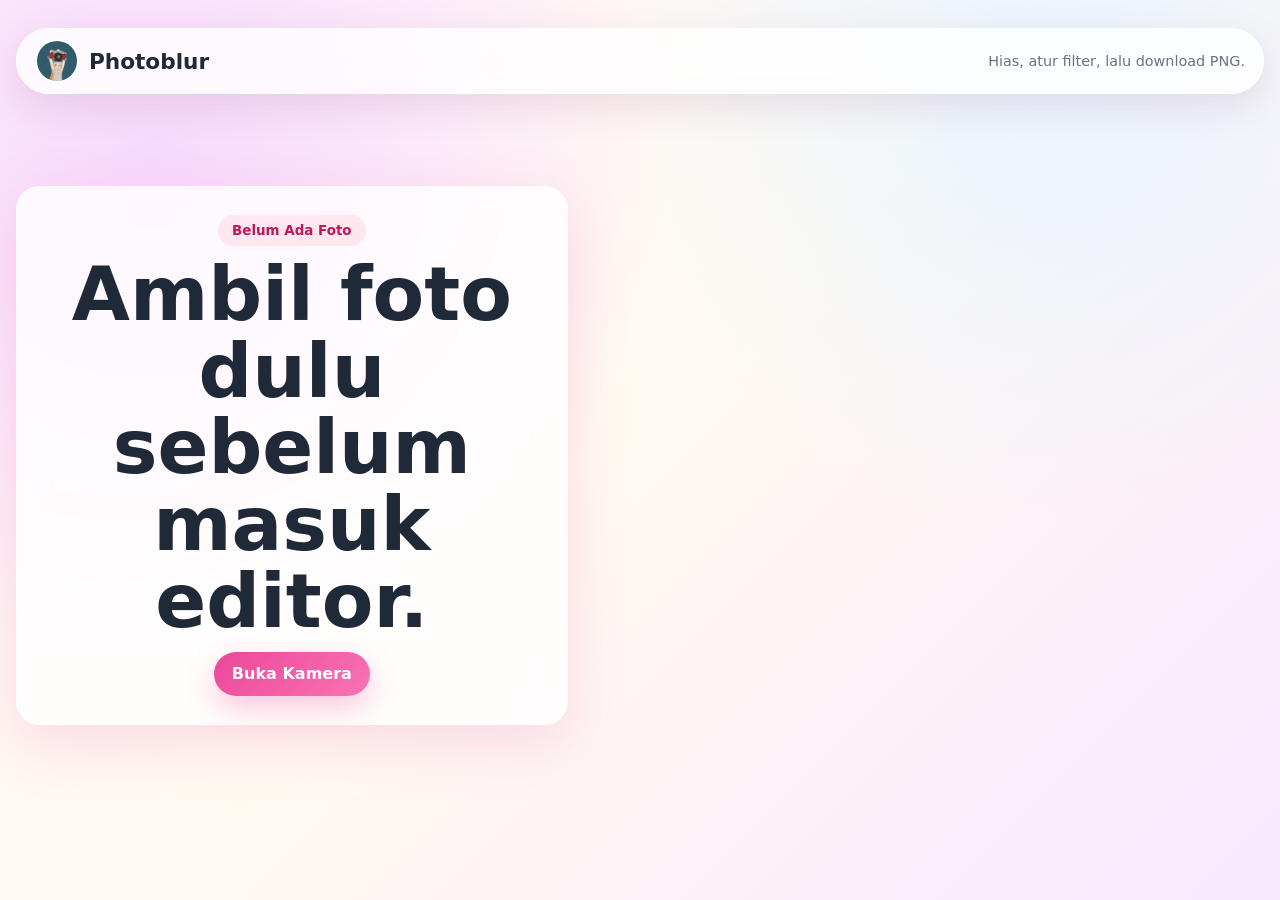
<file: frontend/editor.html>
<!doctype html>
<html lang="id">
  <head>
    <meta charset="utf-8">
    <meta name="viewport" content="width=device-width, initial-scale=1">
    <title>Editor - Photoblur</title>
    <link rel="icon" type="image/jpeg" href="assets/logo/cat-camera.jpeg">
    <link rel="apple-touch-icon" href="assets/logo/cat-camera.jpeg">
    <link rel="stylesheet" href="css/style.css">
    <link rel="stylesheet" href="css/editor.css">
    <link rel="stylesheet" href="css/responsive.css">
    <script type="module" src="js/editor.js"></script>
  </head>
  <body>
    <main class="page-shell editor-page">
      <nav class="navbar" aria-label="Navigasi utama">
        <a class="brand" href="index.html">
          <img src="assets/logo/cat-camera.jpeg" alt="Logo Photoblur">
          <span>Photoblur</span>
        </a>
        <span class="nav-note">Hias, atur filter, lalu download PNG.</span>
      </nav>

      <section class="editor-layout">
        <article class="preview-panel card">
          <p class="eyebrow">Preview</p>
          <div class="canvas-wrap">
            <canvas id="editorCanvas" width="900" height="1200" aria-label="Preview hasil foto"></canvas>
          </div>
          <div class="editor-actions">
            <button class="ghost-btn" id="undoButton" type="button">Undo</button>
            <button class="ghost-btn" id="redoButton" type="button">Redo</button>
            <button class="secondary-btn" id="resetDecorButton" type="button">Reset Dekorasi</button>
            <button class="secondary-btn" id="fullscreenButton" type="button">Preview Penuh</button>
          </div>
        </article>

        <aside class="controls-panel card">
          <div class="control-section">
            <h2>Layout</h2>
            <div class="option-grid" id="layoutOptions"></div>
          </div>
          <div class="control-section">
            <h2 id="frameSectionTitle">Frame</h2>
            <div class="option-grid" id="frameOptions"></div>
          </div>
          <div class="control-section">
            <h2>Stiker</h2>
            <div class="sticker-grid" id="stickerOptions"></div>
          </div>
          <div class="control-section">
            <h2>Teks</h2>
            <div class="form-grid">
              <input class="text-input" id="textInput" type="text" maxlength="40" placeholder="Tulis caption">
              <button class="primary-btn" id="addTextButton" type="button">Tambah</button>
            </div>
            <div class="range-row">
              <label for="textColor">Warna teks</label>
              <input class="color-input" id="textColor" type="color" value="#ec4899">
              <span></span>
            </div>
          </div>
          <div class="control-section">
            <h2>Filter dan Blur</h2>
            <select class="select-input" id="filterSelect">
              <option value="normal">Normal</option>
              <option value="soft">Soft Blur</option>
              <option value="warm">Warm</option>
              <option value="cool">Cool</option>
              <option value="vintage">Vintage</option>
              <option value="bw">Black and White</option>
              <option value="sepia">Sepia</option>
              <option value="pink">Pink Tone</option>
              <option value="low">Low Contrast</option>
              <option value="bright">Bright Clean</option>
            </select>
            <div class="range-row"><label for="blurRange">Blur</label><input id="blurRange" class="range-input" type="range" min="0" max="8" value="0"><span id="blurValue">0</span></div>
            <div class="range-row"><label for="brightnessRange">Brightness</label><input id="brightnessRange" class="range-input" type="range" min="70" max="140" value="100"><span id="brightnessValue">100</span></div>
            <div class="range-row"><label for="contrastRange">Contrast</label><input id="contrastRange" class="range-input" type="range" min="70" max="140" value="100"><span id="contrastValue">100</span></div>
            <div class="range-row"><label for="saturationRange">Saturation</label><input id="saturationRange" class="range-input" type="range" min="0" max="180" value="100"><span id="saturationValue">100</span></div>
          </div>
          <div class="editor-actions">
            <button class="secondary-btn" id="backCameraButton" type="button">Foto Ulang</button>
            <button class="primary-btn" id="downloadButton" type="button">Download PNG</button>
          </div>
        </aside>
      </section>
    </main>

    <div class="fullscreen-preview" id="fullscreenPreview">
      <button class="close-btn" id="closePreviewButton" type="button" aria-label="Tutup">×</button>
      <img id="fullscreenImage" alt="Preview penuh Photoblur">
    </div>
  </body>
</html>
</file>
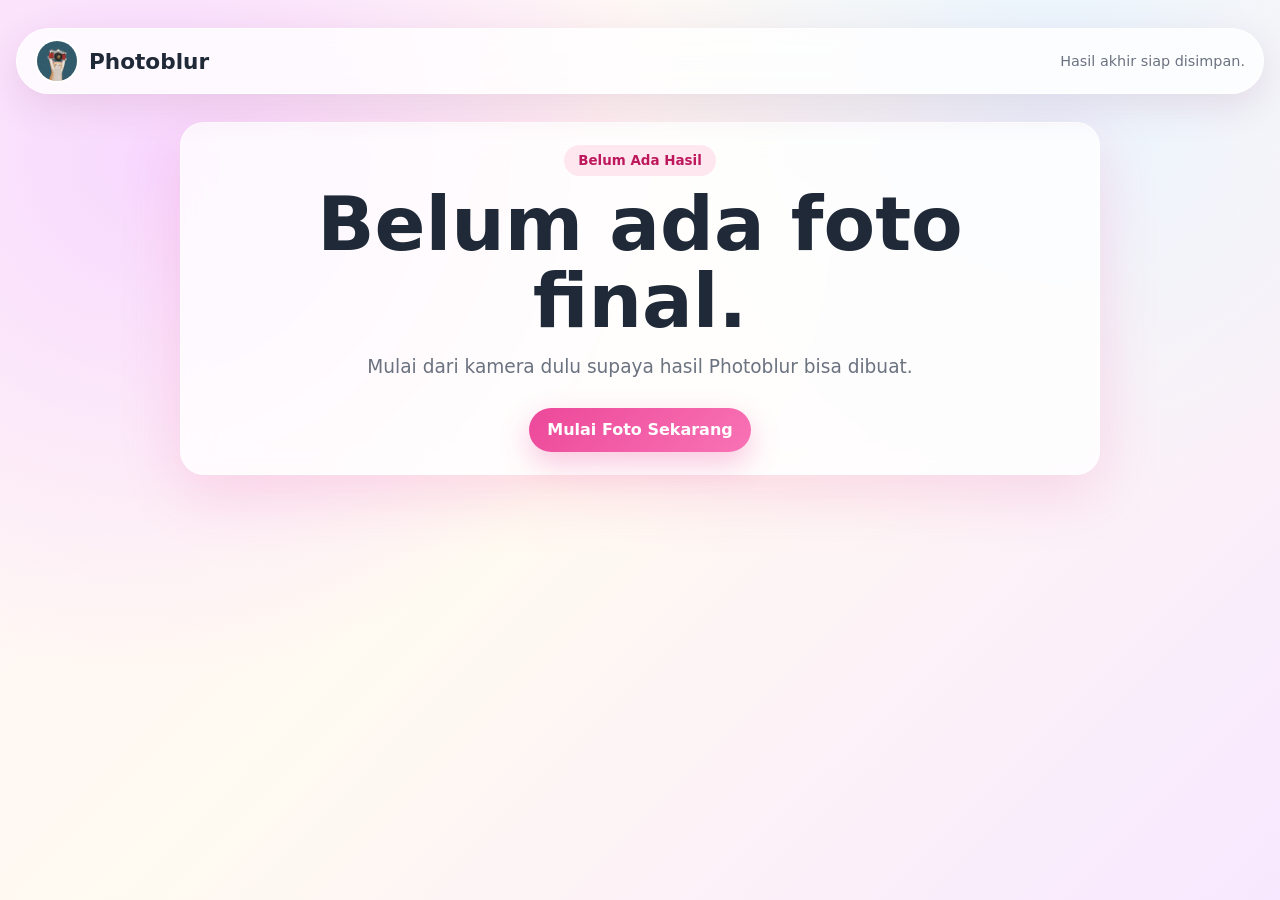
<file: frontend/result.html>
<!doctype html>
<html lang="id">
  <head>
    <meta charset="utf-8">
    <meta name="viewport" content="width=device-width, initial-scale=1">
    <title>Hasil - Photoblur</title>
    <link rel="icon" type="image/jpeg" href="assets/logo/cat-camera.jpeg">
    <link rel="apple-touch-icon" href="assets/logo/cat-camera.jpeg">
    <link rel="stylesheet" href="css/style.css">
    <link rel="stylesheet" href="css/editor.css">
    <link rel="stylesheet" href="css/responsive.css">
    <script type="module" src="js/result.js"></script>
  </head>
  <body>
    <main class="page-shell result-page">
      <nav class="navbar" aria-label="Navigasi utama">
        <a class="brand" href="index.html">
          <img src="assets/logo/cat-camera.jpeg" alt="Logo Photoblur">
          <span>Photoblur</span>
        </a>
        <span class="nav-note">Hasil akhir siap disimpan.</span>
      </nav>

      <section class="result-panel card">
        <p class="eyebrow">Hasil Akhir</p>
        <h1>Hasil Photoblur Kamu</h1>
        <img class="result-image" id="resultImage" alt="Hasil akhir Photoblur">
        <div class="result-actions">
          <button class="secondary-btn" id="editButton" type="button">Edit Lagi</button>
          <button class="secondary-btn" id="retakeButton" type="button">Foto Ulang</button>
          <button class="ghost-btn" id="homeButton" type="button">Kembali ke Awal</button>
          <button class="primary-btn" id="downloadButton" type="button">Download PNG</button>
        </div>
      </section>
    </main>
  </body>
</html>
</file>
<file: frontend/css/style.css>
:root {
  --pink: #ec4899;
  --pink-dark: #db2777;
  --soft-pink: #ffe3ed;
  --cream: #fffaf1;
  --lavender: #f7d7ff;
  --sky: #e8f4ff;
  --text: #1f2937;
  --muted: #6b7280;
  --line: rgba(236, 72, 153, 0.22);
  --shadow: 0 18px 60px rgba(236, 72, 153, 0.18);
  --radius: 24px;
  font-family: "Poppins", "Inter", "Nunito", system-ui, sans-serif;
}

* {
  box-sizing: border-box;
}

html {
  min-height: 100%;
  background: #fff4f8;
}

body {
  min-height: 100vh;
  margin: 0;
  color: var(--text);
  background:
    radial-gradient(circle at 12% 18%, rgba(247, 215, 255, 0.95), transparent 32rem),
    radial-gradient(circle at 82% 8%, rgba(232, 244, 255, 0.96), transparent 28rem),
    linear-gradient(135deg, #fff4f8 0%, #fffaf1 48%, #f8e8ff 100%);
  overflow-x: hidden;
}

button,
input,
select,
textarea {
  font: inherit;
}

button {
  border: 0;
  cursor: pointer;
}

img {
  display: block;
  max-width: 100%;
}

.page-shell {
  width: min(100% - 32px, 1440px);
  margin: 0 auto;
  padding: 16px 0 40px;
}

.navbar {
  position: sticky;
  top: 12px;
  z-index: 20;
  display: flex;
  align-items: center;
  justify-content: space-between;
  gap: 16px;
  min-height: 64px;
  padding: 10px 18px;
  border: 1px solid rgba(255, 255, 255, 0.9);
  border-radius: 999px;
  background: rgba(255, 255, 255, 0.78);
  box-shadow: 0 12px 36px rgba(148, 76, 124, 0.15);
  backdrop-filter: blur(14px);
}

.brand {
  display: inline-flex;
  align-items: center;
  gap: 10px;
  min-width: 0;
  color: var(--text);
  font-weight: 800;
  text-decoration: none;
}

.brand img {
  width: 44px;
  height: 44px;
  object-fit: cover;
  border-radius: 50%;
  border: 2px solid #fff;
}

.brand span {
  font-size: clamp(1.05rem, 2vw, 1.35rem);
}

.nav-note {
  color: var(--muted);
  font-size: 0.9rem;
}

.primary-btn,
.secondary-btn,
.ghost-btn,
.danger-btn,
.tool-btn,
.choice-btn {
  min-height: 44px;
  border-radius: 999px;
  padding: 12px 18px;
  font-weight: 800;
  transition: transform 160ms ease, box-shadow 160ms ease, background 160ms ease;
}

.primary-btn {
  color: white;
  background: linear-gradient(135deg, var(--pink), #f973b5);
  box-shadow: 0 12px 30px rgba(236, 72, 153, 0.3);
}

.primary-btn:hover,
.choice-btn:hover {
  transform: translateY(-1px);
  box-shadow: 0 16px 36px rgba(236, 72, 153, 0.35);
}

.primary-btn:disabled {
  cursor: not-allowed;
  opacity: 0.48;
  transform: none;
  box-shadow: none;
}

.secondary-btn {
  color: #9d174d;
  background: #fff;
  border: 1px solid var(--line);
}

.ghost-btn,
.tool-btn {
  color: var(--text);
  background: rgba(255, 255, 255, 0.76);
  border: 1px solid rgba(236, 72, 153, 0.2);
}

.danger-btn {
  color: #be123c;
  background: #fff1f2;
  border: 1px solid #fecdd3;
}

.card {
  border: 1px solid rgba(255, 255, 255, 0.82);
  border-radius: var(--radius);
  background: rgba(255, 255, 255, 0.78);
  box-shadow: var(--shadow);
  backdrop-filter: blur(14px);
}

.hero {
  position: relative;
  display: grid;
  place-items: center;
  min-height: calc(100vh - 120px);
  padding: 48px 0;
}

.hero-panel {
  position: relative;
  z-index: 2;
  width: min(100%, 720px);
  text-align: center;
}

.hero-logo {
  width: clamp(96px, 18vw, 156px);
  height: clamp(96px, 18vw, 156px);
  margin: 0 auto 14px;
  object-fit: cover;
  border: 8px solid rgba(255, 255, 255, 0.82);
  border-radius: 40px;
  box-shadow: 0 22px 48px rgba(236, 72, 153, 0.22);
}

.eyebrow {
  display: inline-flex;
  align-items: center;
  gap: 8px;
  margin: 0 0 10px;
  padding: 8px 14px;
  border-radius: 999px;
  color: #be185d;
  background: rgba(255, 227, 237, 0.85);
  font-size: 0.84rem;
  font-weight: 800;
}

h1,
h2,
h3,
p {
  margin-top: 0;
}

h1 {
  margin-bottom: 12px;
  font-size: clamp(2.25rem, 7vw, 4.7rem);
  line-height: 1.02;
  letter-spacing: 0;
}

.lead {
  width: min(100%, 640px);
  margin: 0 auto 24px;
  color: var(--muted);
  font-size: clamp(1rem, 2vw, 1.16rem);
  line-height: 1.75;
}

.tutorial-card {
  margin: 0 auto 22px;
  padding: clamp(18px, 4vw, 28px);
  text-align: left;
}

.tutorial-card h2 {
  margin-bottom: 16px;
  font-size: 1.1rem;
}

.tutorial-grid {
  display: grid;
  grid-template-columns: repeat(2, minmax(0, 1fr));
  gap: 14px;
}

.tutorial-item {
  display: grid;
  grid-template-columns: 38px 1fr;
  gap: 12px;
}

.tutorial-icon {
  display: grid;
  place-items: center;
  width: 38px;
  height: 38px;
  border-radius: 14px;
  color: #be185d;
  background: #ffe3ed;
  font-weight: 900;
}

.tutorial-item strong {
  display: block;
  margin-bottom: 3px;
}

.tutorial-item span {
  color: var(--muted);
  font-size: 0.9rem;
  line-height: 1.5;
}

.hero-actions {
  display: flex;
  justify-content: center;
}

.decor {
  position: absolute;
  z-index: 1;
  pointer-events: none;
  user-select: none;
}

.cloud {
  width: 150px;
  height: 58px;
  border-radius: 999px;
  background: rgba(255, 255, 255, 0.82);
  box-shadow: 42px -14px 0 10px rgba(255, 255, 255, 0.66), -34px 8px 0 6px rgba(255, 255, 255, 0.72);
  animation: float 7s ease-in-out infinite;
}

.cloud-one {
  left: 4%;
  bottom: 12%;
}

.cloud-two {
  right: 10%;
  top: 18%;
  transform: scale(0.75);
  animation-delay: -2s;
}

.sparkle {
  color: #f472b6;
  font-size: clamp(1.4rem, 4vw, 2.4rem);
  animation: twinkle 2.8s ease-in-out infinite;
}

.sparkle-one {
  left: 18%;
  top: 24%;
}

.sparkle-two {
  right: 19%;
  bottom: 24%;
  color: #c084fc;
  animation-delay: -1.1s;
}

.modal {
  position: fixed;
  inset: 0;
  z-index: 50;
  display: none;
  place-items: center;
  padding: 18px;
  background: rgba(31, 41, 55, 0.34);
}

.modal.is-open {
  display: grid;
}

.modal-card {
  position: relative;
  width: min(92vw, 520px);
  padding: clamp(22px, 6vw, 34px);
  text-align: center;
}

.close-btn {
  position: absolute;
  top: 14px;
  right: 14px;
  display: grid;
  place-items: center;
  width: 38px;
  height: 38px;
  border-radius: 50%;
  color: var(--muted);
  background: #fff5f8;
}

.modal-logo {
  width: 76px;
  height: 76px;
  margin: 0 auto 12px;
  object-fit: cover;
  border-radius: 26px;
}

.choice-grid {
  display: grid;
  grid-template-columns: repeat(2, minmax(0, 1fr));
  gap: 14px;
  margin-top: 22px;
}

.choice-btn {
  color: #be185d;
  background: #fff;
  border: 1px solid var(--line);
}

.empty-state {
  width: min(100%, 680px);
  margin: 64px auto;
  padding: 28px;
  text-align: center;
}

.session-shell {
  position: fixed;
  inset: 0;
  z-index: 100;
  background:
    radial-gradient(circle at 12% 18%, rgba(247, 215, 255, 0.95), transparent 32rem),
    radial-gradient(circle at 82% 8%, rgba(232, 244, 255, 0.96), transparent 28rem),
    linear-gradient(135deg, #fff4f8 0%, #fffaf1 48%, #f8e8ff 100%);
}

.session-shell[hidden] {
  display: none;
}

.session-shell iframe {
  display: block;
  width: 100%;
  height: 100%;
  border: 0;
  background: #fff4f8;
}

@keyframes float {
  0%,
  100% {
    transform: translateY(0);
  }
  50% {
    transform: translateY(-14px);
  }
}

@keyframes twinkle {
  0%,
  100% {
    opacity: 0.45;
    transform: scale(0.92) rotate(0deg);
  }
  50% {
    opacity: 1;
    transform: scale(1.12) rotate(12deg);
  }
}
</file>
<file: frontend/css/editor.css>
.editor-page,
.result-page {
  padding-top: 28px;
}

.editor-layout {
  display: grid;
  grid-template-columns: minmax(320px, 0.9fr) minmax(360px, 1.1fr);
  gap: 22px;
  align-items: start;
  margin-top: 28px;
}

.preview-panel,
.controls-panel,
.result-panel {
  padding: clamp(14px, 3vw, 22px);
}

.canvas-wrap {
  display: grid;
  place-items: center;
  min-height: 520px;
  overflow: auto;
  border-radius: 22px;
  background:
    linear-gradient(45deg, rgba(255,255,255,0.65) 25%, transparent 25%),
    linear-gradient(-45deg, rgba(255,255,255,0.65) 25%, transparent 25%),
    linear-gradient(45deg, transparent 75%, rgba(255,255,255,0.65) 75%),
    linear-gradient(-45deg, transparent 75%, rgba(255,255,255,0.65) 75%),
    #ffeaf3;
  background-size: 28px 28px;
  background-position: 0 0, 0 14px, 14px -14px, -14px 0;
}

canvas {
  max-width: 100%;
  height: auto;
  touch-action: none;
}

.control-section {
  padding: 16px 0;
  border-bottom: 1px solid rgba(236, 72, 153, 0.14);
}

.control-section:first-child {
  padding-top: 0;
}

.control-section h2 {
  margin-bottom: 10px;
  font-size: 1rem;
}

.option-grid {
  display: grid;
  grid-template-columns: repeat(auto-fill, minmax(112px, 1fr));
  gap: 10px;
}

.option-btn {
  min-height: 44px;
  padding: 10px;
  border: 1px solid rgba(236, 72, 153, 0.2);
  border-radius: 16px;
  color: var(--text);
  background: rgba(255, 255, 255, 0.82);
  font-weight: 800;
}

.option-btn.is-active {
  color: #be185d;
  border-color: #ec4899;
  box-shadow: 0 8px 22px rgba(236, 72, 153, 0.16);
}

.frame-option-btn {
  position: relative;
  min-height: 122px;
  padding-top: 82px;
  overflow: hidden;
}

.frame-option-btn::before {
  content: "";
  position: absolute;
  top: 26px;
  left: 50%;
  width: 62px;
  height: 82px;
  border-radius: 8px;
  background-image: var(--frame-preview);
  background-size: cover;
  background-position: center;
  box-shadow: inset 0 0 0 1px rgba(236, 72, 153, 0.22), 0 8px 18px rgba(31, 41, 55, 0.12);
  transform: translateX(-50%);
}

.frame-option-btn::after {
  content: attr(data-frame-kind);
  position: absolute;
  top: 8px;
  left: 10px;
  padding: 3px 8px;
  border-radius: 999px;
  color: #be185d;
  background: #fff0f6;
  font-size: 0.68rem;
  font-weight: 900;
}

.sticker-grid {
  display: grid;
  grid-template-columns: repeat(auto-fill, minmax(62px, 1fr));
  gap: 10px;
}

.sticker-btn {
  display: grid;
  place-items: center;
  min-height: 62px;
  border-radius: 16px;
  border: 1px solid rgba(236, 72, 153, 0.16);
  color: #be185d;
  background: rgba(255, 255, 255, 0.76);
  font-weight: 900;
}

.form-grid {
  display: grid;
  grid-template-columns: 1fr auto;
  gap: 10px;
}

.text-input,
.select-input,
.range-input,
.color-input {
  width: 100%;
}

.text-input,
.select-input {
  min-height: 44px;
  padding: 10px 12px;
  border: 1px solid rgba(236, 72, 153, 0.2);
  border-radius: 14px;
  background: #fff;
}

.range-row {
  display: grid;
  grid-template-columns: 120px 1fr 48px;
  gap: 10px;
  align-items: center;
  margin-top: 10px;
  color: var(--muted);
  font-size: 0.92rem;
  font-weight: 700;
}

.editor-actions,
.result-actions {
  display: flex;
  flex-wrap: wrap;
  gap: 10px;
  margin-top: 16px;
}

.result-panel {
  width: min(100%, 920px);
  margin: 28px auto 0;
  text-align: center;
}

.result-image {
  width: min(100%, 760px);
  margin: 16px auto;
  border-radius: 22px;
  box-shadow: var(--shadow);
}

.fullscreen-preview {
  position: fixed;
  inset: 0;
  z-index: 70;
  display: none;
  place-items: center;
  padding: 20px;
  background: rgba(31, 41, 55, 0.72);
}

.fullscreen-preview.is-open {
  display: grid;
}

.fullscreen-preview img {
  max-width: min(96vw, 1000px);
  max-height: 88vh;
  border-radius: 18px;
}
</file>
<file: frontend/css/responsive.css>
@media (max-width: 767px) {
  .page-shell {
    width: min(100% - 20px, 100%);
    padding-top: 10px;
  }

  .navbar {
    top: 8px;
    min-height: 56px;
    padding: 8px 12px;
  }

  .brand img {
    width: 38px;
    height: 38px;
  }

  .nav-note {
    display: none;
  }

  .hero {
    min-height: auto;
    padding: 36px 0 28px;
  }

  .tutorial-grid,
  .choice-grid,
  .camera-layout,
  .editor-layout,
  .form-grid {
    grid-template-columns: 1fr;
  }

  .thumb-grid {
    grid-template-columns: repeat(2, minmax(0, 1fr));
  }

  .camera-wrapper {
    height: min(54vh, 440px);
    min-height: 280px;
  }

  .camera-card {
    padding: 10px;
  }

  .camera-overlay {
    inset: 9px;
    gap: 8px;
    flex-direction: column;
    align-items: flex-start;
  }

  .status-pill,
  .counter-pill {
    max-width: 100%;
    font-size: 0.78rem;
  }

  .canvas-wrap {
    min-height: 360px;
  }

  .range-row {
    grid-template-columns: 1fr;
    gap: 6px;
  }

  .editor-actions,
  .result-actions,
  .action-stack {
    display: grid;
    grid-template-columns: 1fr;
  }
}

@media (min-width: 768px) and (max-width: 1023px) {
  .camera-layout,
  .editor-layout {
    grid-template-columns: 1fr;
  }

  .camera-wrapper {
    height: min(58vh, 520px);
  }
}

@media (min-width: 1440px) {
  .camera-card {
    width: min(100%, 860px);
  }

  .camera-wrapper {
    height: min(60vh, 580px);
  }

  .editor-layout {
    grid-template-columns: minmax(440px, 0.85fr) minmax(460px, 1.15fr);
  }
}
</file>
